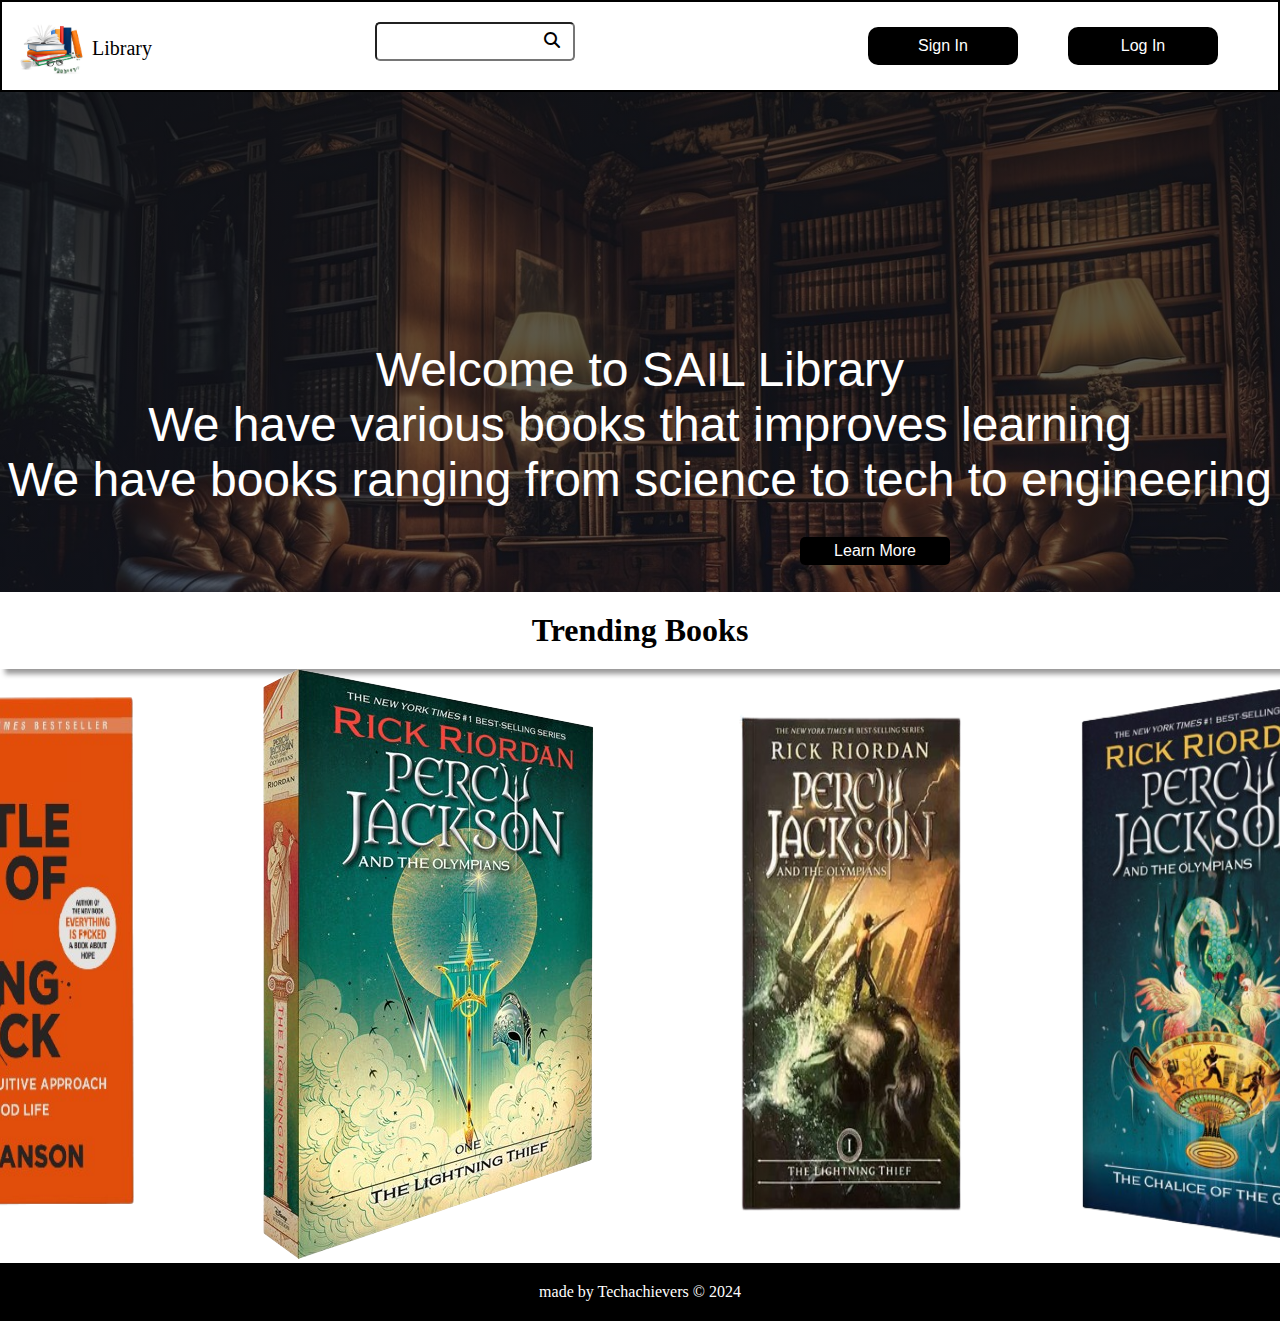
<file: index.html>
<!DOCTYPE html>
<html lang="en">
<head>
    <meta charset="UTF-8">
    <meta name="viewport" content="width=device-width, initial-scale=1.0">
    <link rel="stylesheet" href="./index.css">
    <script src="./index.js" defer></script>
    <link rel="stylesheet" href="https://cdnjs.cloudflare.com/ajax/libs/font-awesome/6.5.1/css/all.min.css">
    <title>Library Management System</title>
</head>
<body>
    <div class="container">
        <div class="nav">
            <div class="logo">
            <img src="./images/logo6.jpg" id="logo3">
            <p id="lib">Library</p>
           </div>

           <div>
            <input type="search" name="" id="search">
            <i class="fa-solid fa-magnifying-glass"></i>
           </div>
           
           <div class="menu">
               <button class="signIN"><a href="./signUp.html" id="sig">sign in</a></button>
               <button class="logIn"><a href="./login.html" id="log">log in</a></button>
            </div>
        </div>

        <div class="container1">
            <p id="greet">Welcome to SAIL Library</p>
            <p class="info">We have various books that improves learning</p>
            <p class="info">We have books ranging from science to tech to engineering</p>
            <button id="more"> Learn More</button>
        </div>

        <div class="book">
            <h1 id="avail">Trending Books</h1>
            <div class="books">
                <img src="./images/book1.png" class="img">
                <card class="card"><img src="./images/book2.png" class="img"></card>
                <card class="card"><img src="./images/book3.png" class="img"></card>
                <card class="card"><img src="./images/book4.png" class="img"></card>
            </div>
        </div>

        <div class="footer">
            <p id="foot">made by Techachievers &copy 2024 </p>
        </div>


        <div class="container2" id="container2">
        
        
        </div>

    </div>
    
</body>
</html>
</file>
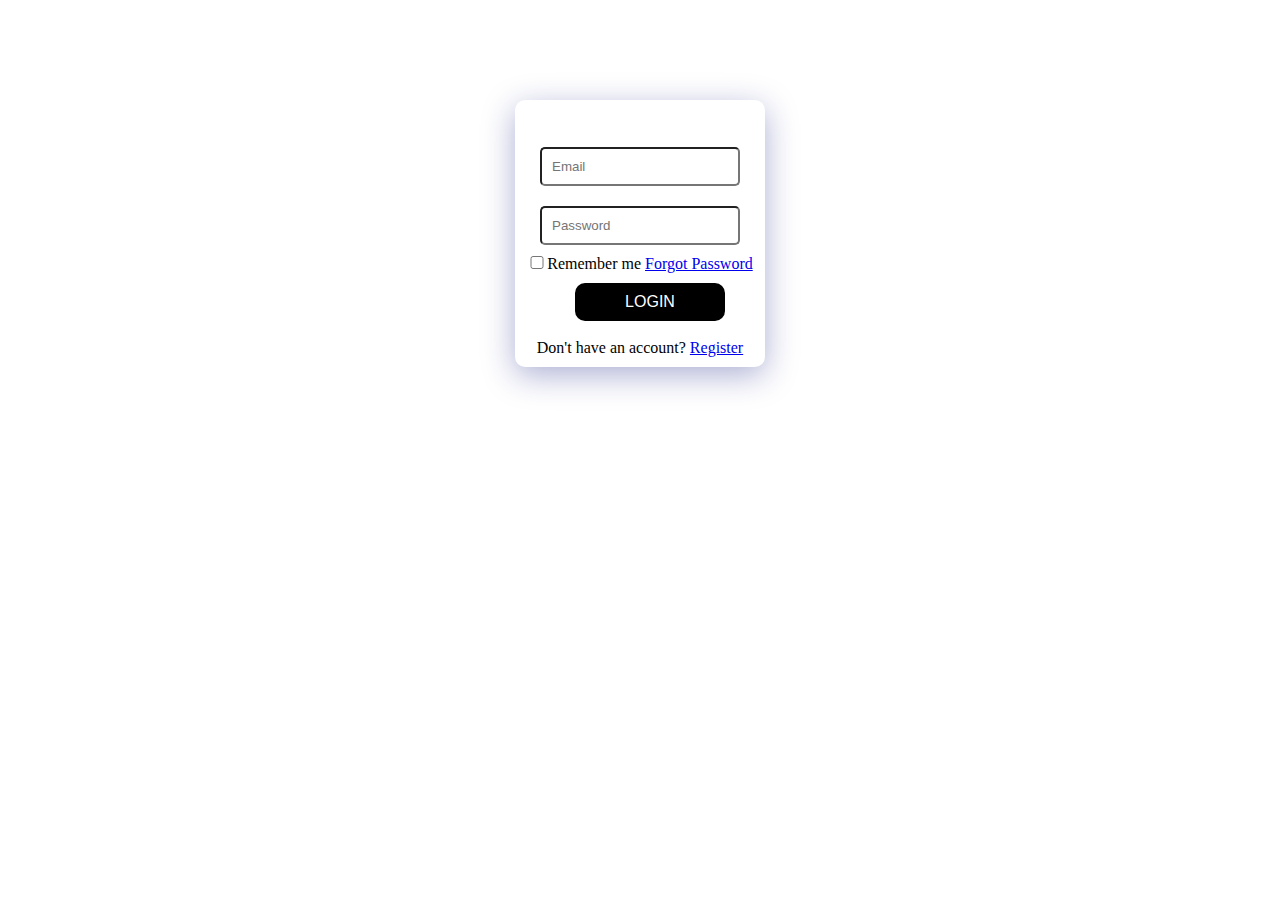
<file: login.html>
<!DOCTYPE html>
<html lang="en">
<head>
    <meta charset="UTF-8">
    <meta name="viewport" content="width=device-width, initial-scale=1.0">
    <link rel="stylesheet" href="./index.css">
    <title>Login Page</title>
</head>
<body>

    <form action="#" class="login">
        <h2 id="log">Login</h2>
        <input type="email" placeholder="Email" id="email" name="email"><br>
        <input type="password" placeholder="Password" id="pass" name="pass"><br>
        <input type="checkbox" value="check" id="check"><label for="check">Remember me <a href="#">Forgot Password</a></label><br>
        <button id="btt">LOGIN</button> <br> 
        <label id="acc">Don't have an account? <a href="./signup.html">Register</a></label>

    </form>
    
</body>
</html>
</file>
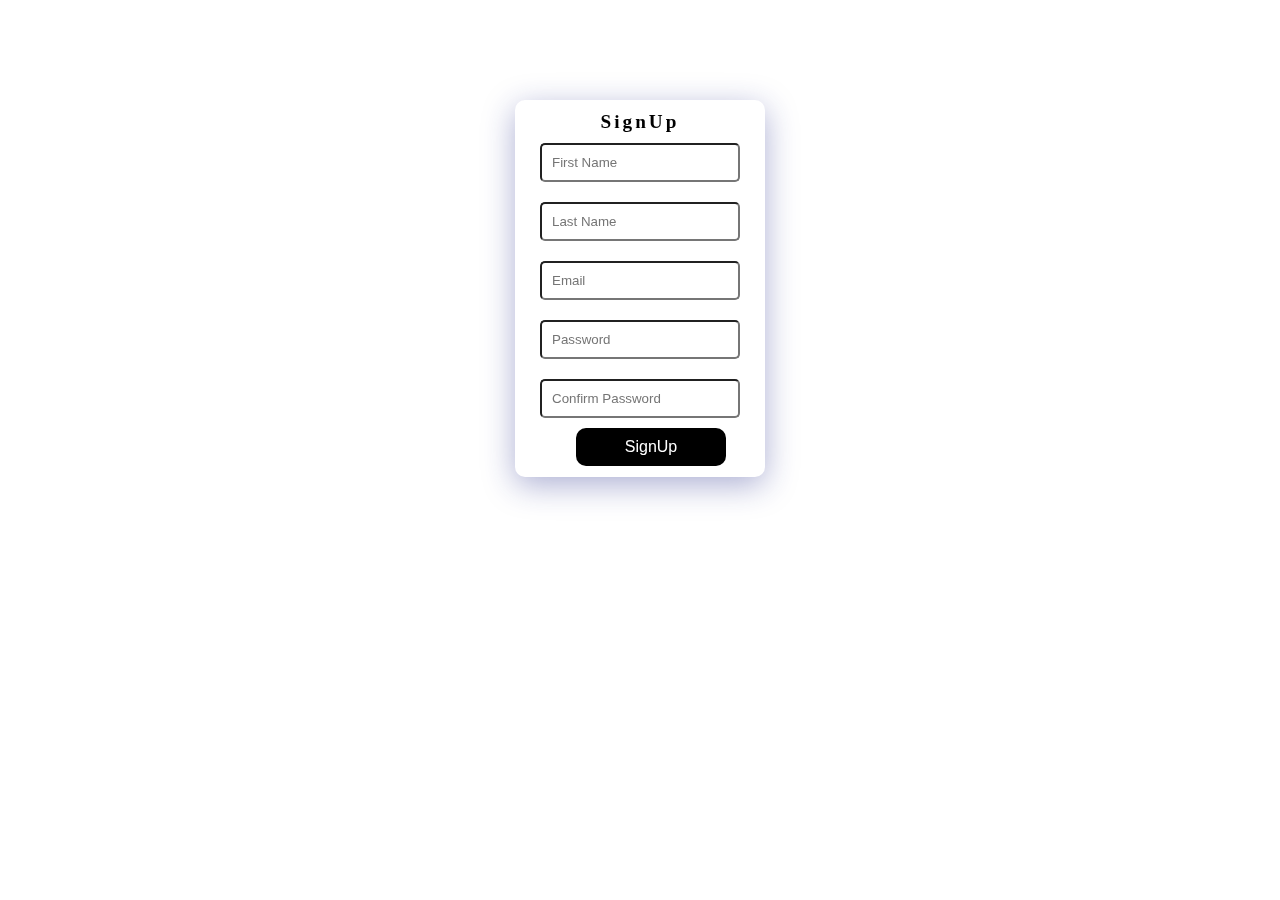
<file: signUp.html>
<!DOCTYPE html>
<html lang="en">
<head>
    <meta charset="UTF-8">
    <meta name="viewport" content="width=device-width, initial-scale=1.0">
    <title>Document</title>
     <link rel="stylesheet" href="./index.css">
     <script src="./index.js" defer></script>
</head>
<body>
  <div class="formContainer">
  <form action="#">
     <h3 class="loginTEXt">SignUp</h3>
     <input type="text" placeholder="first Name" id="fname" name="fname" >
     <input type="text" placeholder="last Name" id="lname" name="lname">
     <input type="email" placeholder="email" id="email" name="email">
     <input type="password" placeholder="password" id="pass1">
     <input type="password" placeholder="confirm Password" id="pass2">
     <button id='bt1' >SignUp</button>
  </form>
    
</div>
</html>
</file>
<file: index.css>
*{
    padding:0px;
    margin: 0px;
    box-sizing: border-box;
}

.container1{
    background: linear-gradient(rgba(19, 19, 19, 0.739), rgba(19, 19, 19, 0.62)), url(./images/lib2.jpg);
    background-size: cover;
    width:100%;
    height:500px;
    color:white;
    padding-top:250px;
    text-align: center;
    font-size: 3rem;
    font-family:sans-serif;

    animation-name: fromTop;
    animation-duration: 5s;
    animation-timing-function: cubic-bezier(0.455, 0.03, 0.515, 0.955);
}
 @keyframes fromTop {
    0%{transform: translateY(-200px);}
 }
:where(.signIN , .logIn){
    background-color: red;
    text-decoration: none;
}
:where(#sig ,#log){
    text-decoration: none;
    color: white;
}

#logo3{
    width:80px;
    border: 0px solid black;
    
}

#lib{
    margin-top: 25px;
    border: 0px solid black;
    font-size: 20px;
}
.logo{
    display:flex;
}

.menu{
    display: flex;
    margin-right: 50px;
    align-items: center;
}

.men{
    margin-right: 10px;
    margin-top: 25px;
}

.nav{
    width:100%;
    display: flex;
    justify-content: space-between;
    border: 2px solid black;
    border-radius: 0px 0px 0px 0px;
    padding: 10px;
}

#sea{
    border:0px solid black;
    margin-top: 25px;
    width: 150px; 
}

.fa-magnifying-glass{
  position: relative;
  right: 45px;
}

#more{
    padding: 5px;
    border-radius: 5px;
    margin-left: 800px;
    margin-top: 30px;
}

#avail{
    box-shadow: 5px 5px 5px 0px   rgba(24, 23, 23, 0.439);
    text-align: center;
}

.card{
    border: 0px solid black;

}

.img{
    width:423px;
    height: 590px;

}

#foot{
    background-color: black;
    color: white;
    padding:20px;
    text-align: center;
}

.books{
    display: flex;
    justify-content: center;

    
    animation-name: bookLEtf;
    animation-duration: 5s;
    animation-timing-function: cubic-bezier(0.455, 0.03, 0.515, 0.955);
    
}

 @keyframes  bookLEtf {
    0%{transform: translateX(-1000px);}
 }
   


#avail{
    padding: 20px;
}

#ser{
    width:30px;
    border:0px solid black;
    margin-top: 10px;
    font-size: 18px;
}


/* signup / Login */

.formContainer{
    background-color:white;
    width: 250px;
     margin: auto;
     margin-top: 100px;  
     text-align: center;
    background:white;
   box-shadow: 0 8px 32px 0 rgba( 31, 38, 135, 0.37 );
   backdrop-filter: blur( 50px );
   -webkit-backdrop-filter: blur( 4px );
   border-radius: 10px;
   border: 1px solid rgba( 255, 255, 255, 0.18 );
   padding: 10px;
}
input{
    padding: 10px;
    margin: 10px;
    width:200px;
    border-radius: 5px;
    text-transform: capitalize;
}
button{
    width: 150px;
    padding: 10px;
    font-size: medium;
    text-transform: capitalize;
    background-color: black;
    color: white;
    margin-left:27px ;
    transition: cubic-bezier(0.175, 0.885, 0.32, 1.275) all ease-in-out;
    border: none;
    outline-offset: none;
    border-radius: 10px;
    margin-left: 50px;
    display: flex;
    flex-direction: row;
    justify-content: center;
}
button:hover{
   background-color: #4158D0;
   background-image: linear-gradient(43deg, #4158D0 0%, #C850C0 46%, #FFCC70 100%);
   color: white;
  
}
.loginTEXt{
   text-align: center;
   font-weight:bold;
   font-size: 4rem;
   text-transform: capitalize;
   font-size: larger;
   letter-spacing: 3px;
}




input[type='checkbox']{
    padding: 0px;
    margin: 0px;
    width:20px;
   
    text-transform: capitalize;
}

.login{
    margin: auto;
    margin-top: 100px;
    text-align: center;
    border-radius: 10px;
    box-shadow: 0 8px 32px 0 rgba( 31, 38, 135, 0.37 );
    border: none;
    width:250px;
    padding: 10px;
}

#btt{
    margin-top: 10px;
}
</file>
